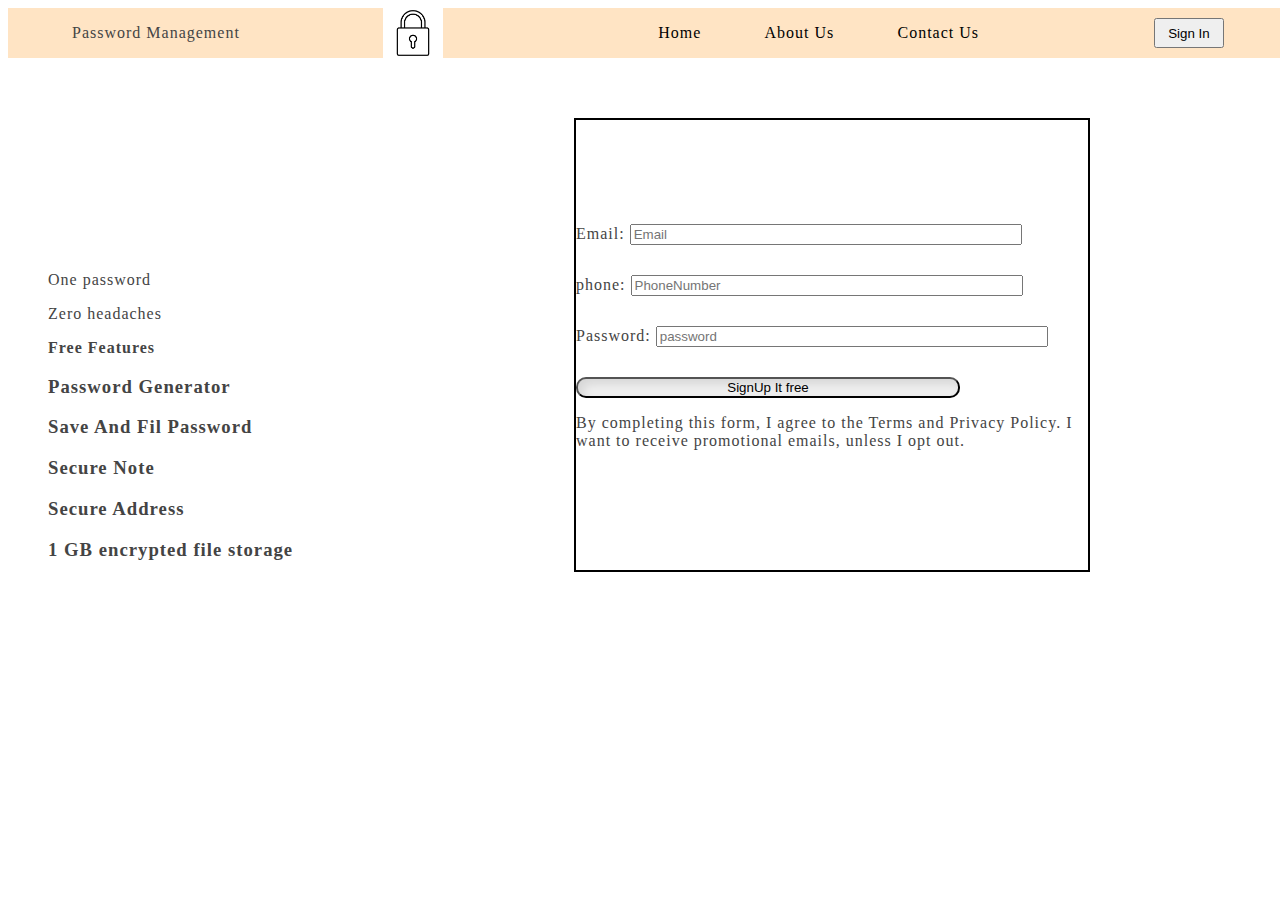
<file: index.html>
<!doctype html>
<html class="no-js" lang="">

<head>
  <meta charset="utf-8">
  <meta name="viewport" content="width=device-width, initial-scale=1">
  <title>Home Page</title>
  <link rel="stylesheet" href="css/style.css">
  <meta name="description" content="">

  <meta name="theme-color" content="#fafafa">
</head>

<body>
<div class="navWrapper">
  <div class="navBar">
    <p>Password Management</p>
    <img src="./img/images.png" class="logo">
    <ul>
      <li><a href="#">Home</a></li>
      <li><a href="#">About Us</a></li>
      <li><a href="#">Contact Us</a></li>
    </ul>
    <button>Sign In</button>
  </div>
</div>

<div class="holder">
  <div class="funtionality">
    <ul>
      <p>One password</p>
      <p>Zero headaches</p>
      <p><b>Free Features</b></p>
      <h3>Password Generator</h3>
      <h3>Save And Fil Password</h3>
      <h3>Secure Note</h3>
      <h3>Secure Address</h3>
      <h3>1 GB encrypted file storage</h3>
    </ul>
  </div>
  <div class="main_wrapper">
    <form action="#" class="form">

      <div class="Email>">
        <label class="userEmail">Email: </label>
        <input placeholder="Email" type="text">
      </div>

      <div class="phoneNumber">
        <label class="phoneNumber">phone: </label>
        <input placeholder="PhoneNumber" type="text">
      </div>

      <div class="password">
        <label class="password">Password: </label>
        <input placeholder="password" type="text">
      </div>

      <div>
        <button class="submit-button">SignUp It free </button>
        <p>By completing this form, I agree to the Terms and Privacy Policy.
          I want to receive promotional emails, unless I opt out.</p>
      </div>

    </form>
  </div>
</div>
</body>

</html>
</file>
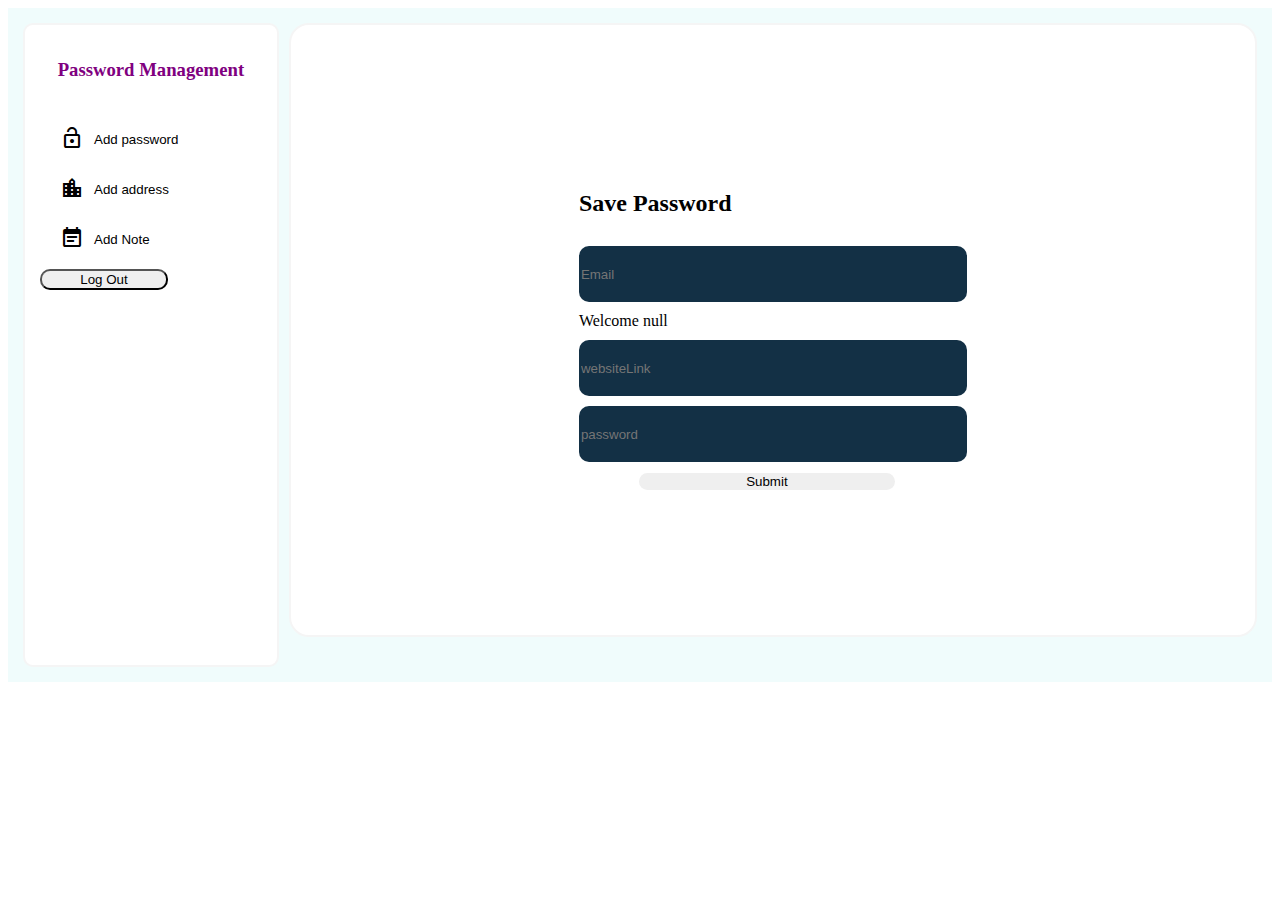
<file: dashboard.html>
<!DOCTYPE html>
<html lang="en">
<head>
  <meta charset="UTF-8">
  <title>DashBoard</title>
  <link rel="stylesheet" href="/css/dashboard.css">
  <link rel="stylesheet" href="https://fonts.googleapis.com/icon?family=Material+Icons">
</head>
<body>
<div class="user_header">
  <div class="boardBody">
    <div class="sidebar">
      <div class="companyName">
        <h3>Password Management</h3>
      </div>
      <button class="options" onclick="window.location.href='dashboard.html' ">
        <div class="icon">
          <!-- Material Icon -->
          <i class="material-icons">lock_open</i>
        </div>
        <div> Add password</div>
      </button>
      <button class="options" onclick="window.location.href='secure_address.html' ">
        <div class="icon">
          <!-- Material Icon -->
          <i class="material-icons">location_city</i>
        </div>
        <div>Add address</div>
      </button>
      <button class="options" onclick="window.location.href='secureNote.html' ">
        <div class="icon">
          <!-- Material Icon -->
          <i class="material-icons">event_note</i>
        </div>
        <div>Add Note</div>
      </button>
      <div>
        <button class="logOutDiv">Log Out</button>
      </div>
    </div>
    <div class="board">
      <form class="securePasswordForm">
        <div>
          <h2>Save Password</h2>
        </div>
        <div>
          <label class="email">
            <input placeholder="Email" type="email" class="emailInput">
          </label>
        </div>
        <div>
          <label class="userName">
            <input placeholder="UserName" type="text" class="userNameInput">
          </label>
        </div>
        <div>
          <label class="websiteLink">
            <input placeholder="websiteLink" type="text" class="websiteLinkInput">
          </label>
        </div>
        <div>
          <label class="password">
            <input placeholder="password" type="password" class="passwordInput">
          </label>
        </div>
        <div>
          <button class="submit-button">
            Submit
          </button>
        </div>
      </form>
    </div>
  </div>
</div>
<script src="/js/dashboard.js"></script>
</body>
</html>
</file>
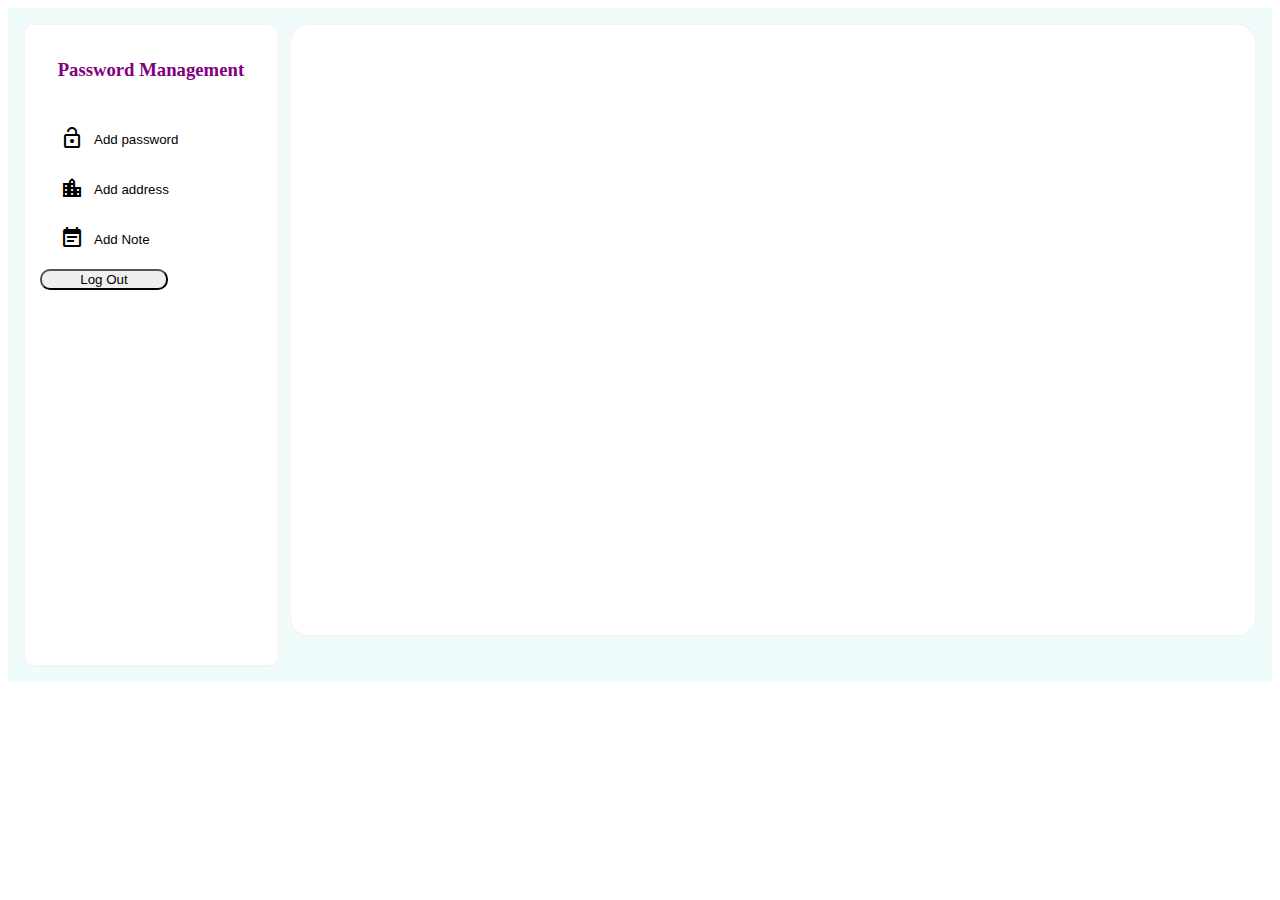
<file: findPassword.html>
<!DOCTYPE html>
<html lang="en">
<head>
  <meta charset="UTF-8">
  <title>DashBoard</title>
  <link rel="stylesheet" href="/css/dashboard.css">
  <link rel="stylesheet" href="https://fonts.googleapis.com/icon?family=Material+Icons">
</head>
<body>
<div class="user_header">
  <div class="boardBody">
    <div class="sidebar">
      <div class="companyName">
        <h3>Password Management</h3>
      </div>
      <button class="options" onclick="window.location.href='dashboard.html' ">
        <div class="icon">
          <!-- Material Icon -->
          <i class="material-icons">lock_open</i>
        </div>
        <div> Add password</div>
      </button>
      <button class="options" onclick="window.location.href='secure_address.html' ">
        <div class="icon">
          <!-- Material Icon -->
          <i class="material-icons">location_city</i>
        </div>
        <div>Add address</div>
      </button>
      <button class="options" onclick="window.location.href='secureNote.html' ">
        <div class="icon">
          <!-- Material Icon -->
          <i class="material-icons">event_note</i>
        </div>
        <div>Add Note</div>
      </button>
      <div>
        <button class="logOutDiv">Log Out</button>
      </div>
    </div>
    <div class="board">
    </div>
  </div>
</div>
<script src="/js/dashboard.js"></script>
</body>
</html>
</file>
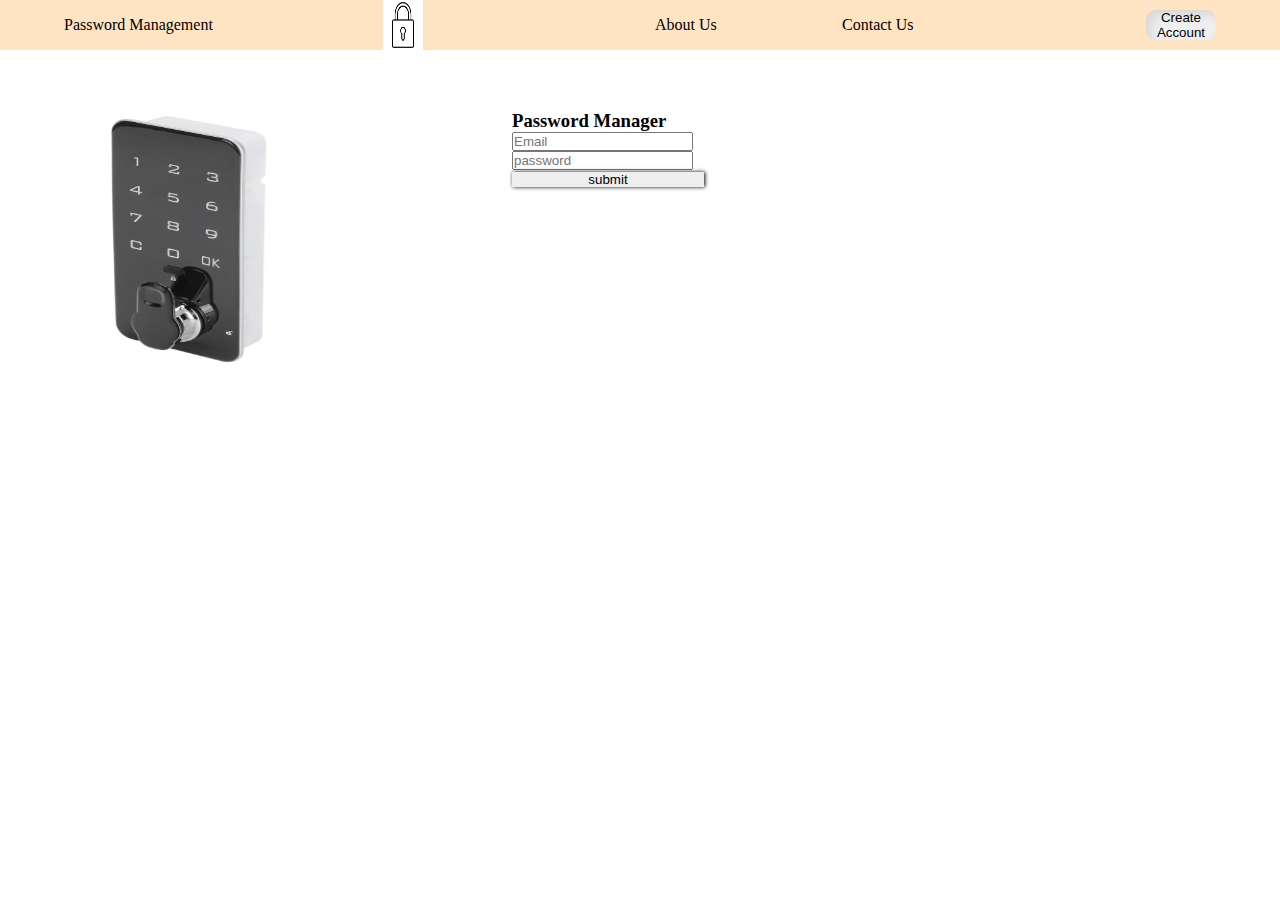
<file: logInPage.html>
<!DOCTYPE html>
<html lang="en">
<head>
  <meta charset="UTF-8">
  <title>LogIn</title>
  <link rel="stylesheet" href="./css/logIn.css">
</head>
<body>
<div class="login_nav_wrapper">
  <div class="login_nav_bar">
    <p>Password Management</p>
    <img src="./img/images.png" class="login_logo">
    <ul>
      <li><a href="#">About Us</a></li>
      <li><a href="#">Contact Us</a></li>
    </ul>
    <button class="login_Btn" onclick="window.location.href='register.html'">Create Account</button>
  </div>
</div>
<div class="login_holder">
  <img src="img/passwordlogin.webp" class="password_login_img">
  <div class="main_wrapper_login">
    <h3>Password Manager</h3>

    <form action="#" class="logInForm">

      <div class="login_email>">
        <!--      <label class="Email">Email: </label>-->
        <input placeholder="Email" type="email" class="logInEmail">
      </div>


      <div class="login_password">
        <!--      <label class="pass_word">password: </label>-->
        <input placeholder="password" type="password" class="logInPassword">
      </div>

      <div>
        <button class="login_submit_button">submit</button>
      </div>

    </form>
  </div>
</div>
<script src="/js/logIn.js"></script>
</body>
</html>
</file>
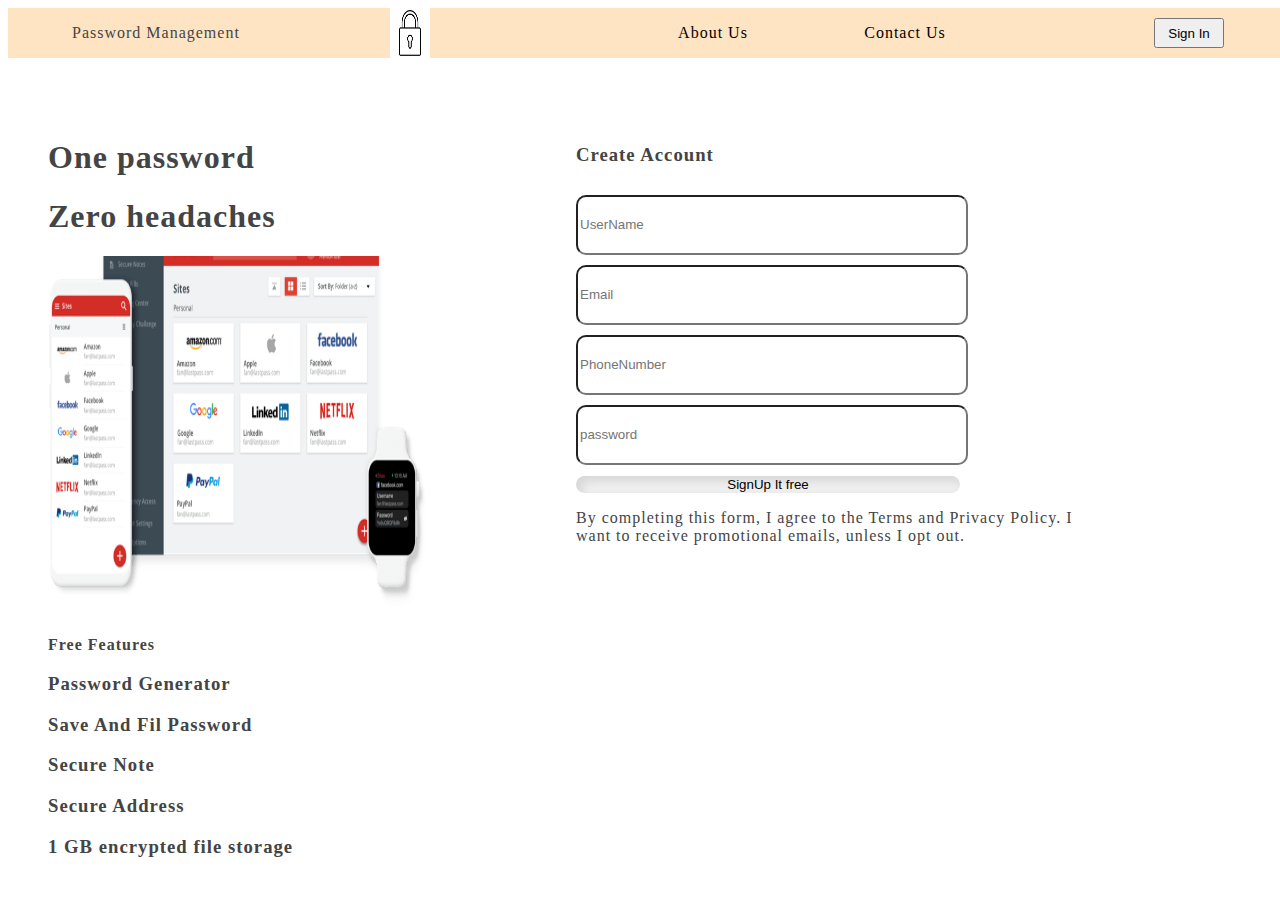
<file: register.html>
<!doctype html>
<html class="no-js" lang="">

<head>
  <meta charset="utf-8">
  <meta name="viewport" content="width=device-width, initial-scale=1">
  <title>Register Page</title>
  <link rel="stylesheet" href="css/register.css">
  <meta name="description" content="">

  <meta name="theme-color" content="#fafafa">
</head>

<body>
<div class="navWrapper">
  <div class="navBar">
    <p>Password Management</p>
    <img src="./img/images.png" class="logo">
    <ul>
<!--      <li><a href="#">Home</a></li>-->
      <li><a href="#">About Us</a></li>
      <li><a href="#">Contact Us</a></li>
    </ul>
    <button class="signUpBtn" onclick="window.location.href='logInPage.html' ">Sign In</button>
  </div>
</div>

 <div class="holder">
  <div class="funtionality">
    <ul>
      <h1>One password</h1>
      <h1>Zero headaches</h1>
      <img src="./img/img-lastpass-across-devices.png" class="create_accountImage" alt="passwordLock">
      <p><b>Free Features</b></p>
      <h3>Password Generator</h3>
      <h3>Save And Fil Password</h3>
      <h3>Secure Note</h3>
      <h3>Secure Address</h3>
      <h3>1 GB encrypted file storage</h3>
    </ul>
  </div>
  <div class="main_wrapper">
    <form action="#" class="form">

      <div>
        <h3>Create Account</h3>
      </div>

      <div class="userName>">
        <!--        <label class="userEmail">Email: </label>-->
        <input placeholder="UserName" type="text" class="userInput">
      </div>


      <div class="email>">
<!--        <label class="userEmail">Email: </label>-->
        <input placeholder="Email" type="email" class="emailInput">
      </div>

      <div class="phoneNumber">
<!--        <label class="phoneNumber">phone: </label>-->
        <input placeholder="PhoneNumber" type="text" class="phoneNumberInput">
      </div>

      <div class="password">
<!--        <label class="password">Password: </label>-->
        <input placeholder="password" type="password" class="passWordInput">
      </div>

      <div>
        <button class="submit-button">SignUp It free </button>
        <p>By completing this form,
        I agree to the Terms and Privacy Policy.
          I want to receive promotional emails, unless I opt out.</p>
      </div>
    </form>
  </div>
</div>
<script src="/js/register.js"></script>
</body>
</html>
</file>
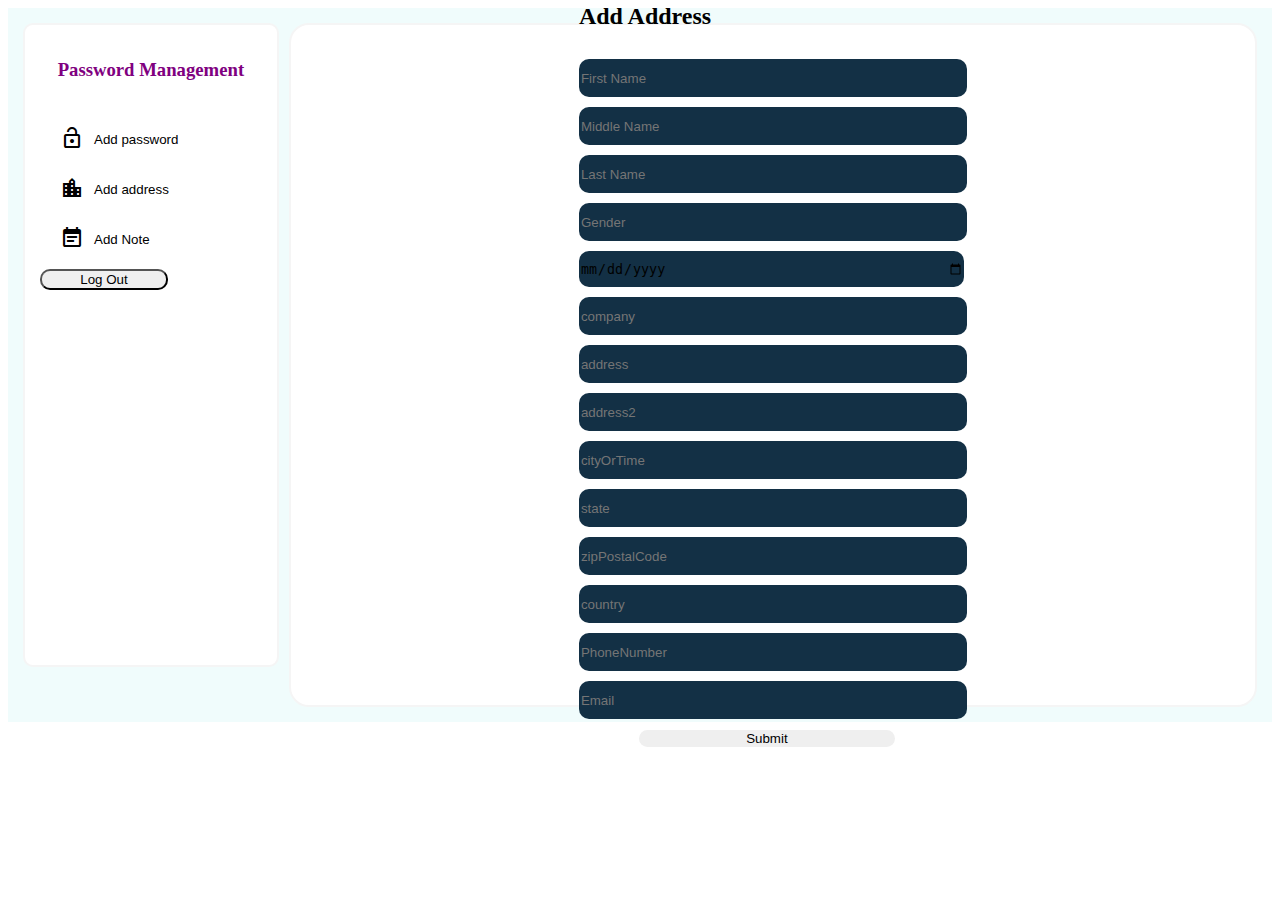
<file: secure_address.html>
<!DOCTYPE html>
<html lang="en">
<head>
  <meta charset="UTF-8">
  <title>DashBoard</title>
  <link rel="stylesheet" href="/css/secureAddress.css">
  <link rel="stylesheet" href="https://fonts.googleapis.com/icon?family=Material+Icons">
</head>
<body>
<div class="user_header">
  <div class="boardBody">
    <div class="sidebar">
      <div class="companyName">
        <h3>Password Management</h3>
      </div>
      <button class="options" onclick="window.location.href='dashboard.html' ">
        <div class="icon">
          <!-- Material Icon -->
          <i class="material-icons">lock_open</i>
        </div>
        <div> Add password</div>
      </button>
      <button class="options" onclick="window.location.href='secure_address.html' ">
        <div class="icon">
          <!-- Material Icon -->
          <i class="material-icons">location_city</i>
        </div>
        <div>Add address</div>
      </button>
      <button class="options" onclick="window.location.href='secureNote.html' ">
        <div class="icon">
          <!-- Material Icon -->
          <i class="material-icons">event_note</i>
        </div>
        <div>Add Note</div>
      </button>
      <div >
        <button class="logOutDiv">Log Out</button>
      </div>
    </div>
    <div class="board">
      <form class="secureAddressForm">
        <div>
          <h2>Add Address</h2>
        </div>
        <div>
          <label class="firstName">
            <input placeholder="First Name" type="text" class="firstNameInput">
          </label>
        </div>
        <div>
          <label class="middleName">
            <input placeholder="Middle Name" type="text" class="middleNameInput">
          </label>
        </div>
        <div>
          <label class="lastName">
            <input placeholder="Last Name" type="text" class="lastNameInput">
          </label>
        </div>
        <div>
          <label class="gender">
            <input placeholder="Gender" type="text" class="genderInput">
          </label>
        </div>
        <div>
          <label class="birthday">
            <input placeholder="Birthdays" type="date" class="birthdayInput">
          </label>
        </div>
        <div>
          <label class="company">
            <input placeholder="company" type="text" class="companyInput">
          </label>
        </div>
        <div>
          <label class="address">
            <input placeholder="address" type="text" class="addressInput">
          </label>
        </div>
        <div>
          <label class="address2">
            <input placeholder="address2" type="text" class="address2Input">
          </label>
        </div>
        <div>
          <label class="cityOrTime">
            <input placeholder="cityOrTime" type="text" class="cityOrTimeInput">
          </label>
        </div>
        <div>
          <label class="state">
            <input placeholder="state" type="text" class="stateInput">
          </label>
        </div>
        <div>
          <label class="zipPostalCode">
            <input placeholder="zipPostalCode" type="text" class="zipPostalCodeInput">
          </label>
        </div>
        <div>
          <label class="country">
            <input placeholder="country" type="text" class="countryInput">
          </label>
        </div>
        <div>
          <label class="phone">
            <input placeholder="PhoneNumber" type="text" class="phoneNumberInput">
          </label>
        </div>
        <div>
          <label class="email">
            <input placeholder="Email" type="email" class="emailInput">
          </label>
        </div>
        <div>
          <button class="submit-button">
            Submit
          </button>
        </div>
      </form>
    </div>
  </div>
</div>
<script src="/js/secure_Address.js"></script>
</body>
</html>
</file>
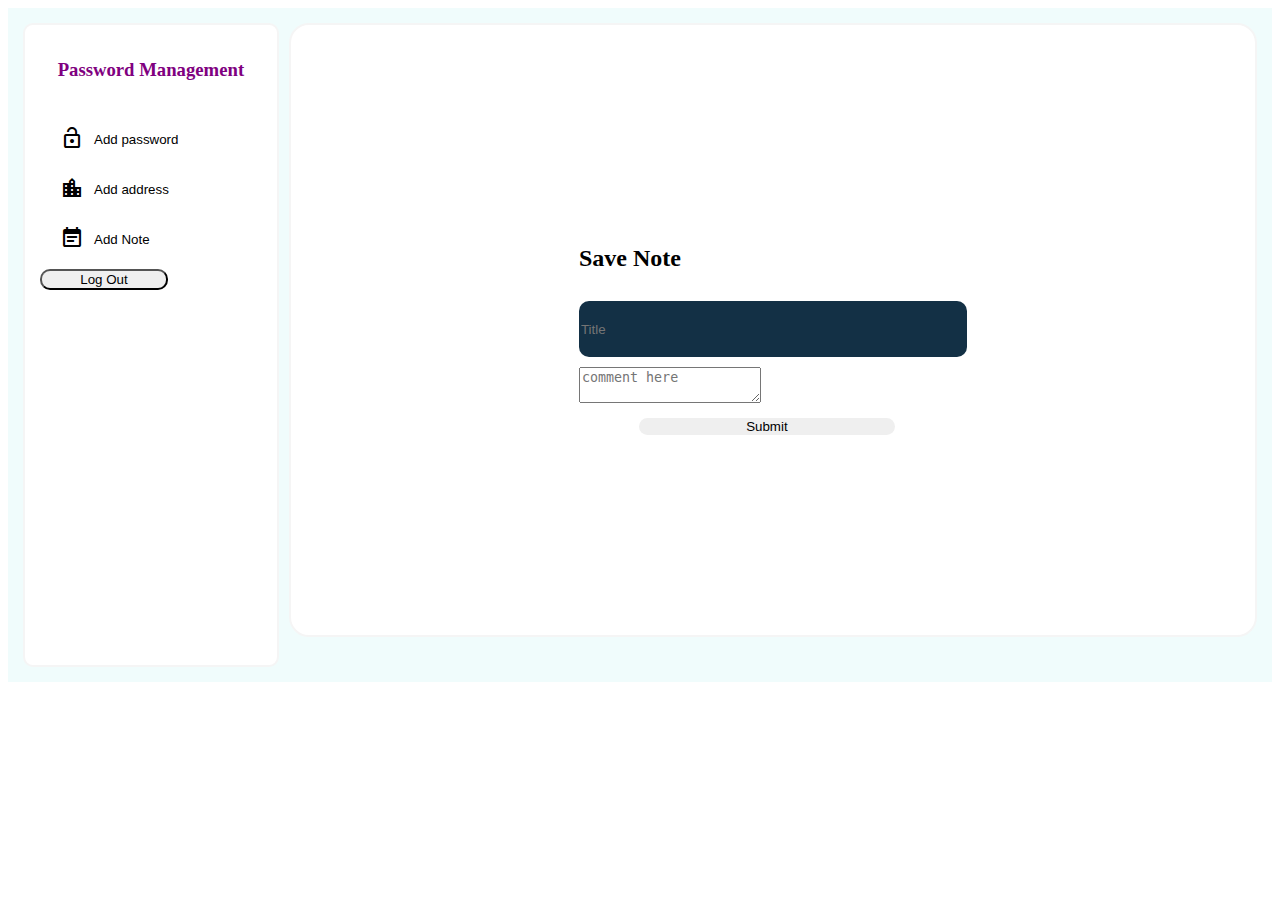
<file: secureNote.html>
<!DOCTYPE html>
<html lang="en">
<head>
  <meta charset="UTF-8">
  <title>DashBoard</title>
  <link rel="stylesheet" href="/css/secureNote.css">
  <link rel="stylesheet" href="https://fonts.googleapis.com/icon?family=Material+Icons">
</head>
<body>
<div class="user_header">
  <div class="boardBody">
    <div class="sidebar">
      <div class="companyName">
        <h3>Password Management</h3>
      </div>
      <button class="options" onclick="window.location.href='dashboard.html' ">
        <div class="icon">
          <!-- Material Icon -->
          <i class="material-icons">lock_open</i>
        </div>
        <div> Add password</div>
      </button>
      <button class="options" onclick="window.location.href='secure_address.html' ">
        <div class="icon">
          <!-- Material Icon -->
          <i class="material-icons">location_city</i>
        </div>
        <div>Add address</div>
      </button>
      <button class="options" onclick="window.location.href='secureNote.html' ">
        <div class="icon">
          <!-- Material Icon -->
          <i class="material-icons">event_note</i>
        </div>
        <div>Add Note</div>
      </button>
      <div>
        <button class="logOutDiv">Log Out</button>
      </div>
    </div>
    <div class="board">
      <form class="secureNoteForm">
        <div>
          <h2>Save Note</h2>
        </div>
        <div>
          <label class="title">
            <input placeholder="Title" type="text" class="titleInput">
          </label>
        </div>
        <div>
          <label class="content">
            <textarea placeholder="comment here" class="contentArea"></textarea>
          </label>
        </div>
        <div>
          <button class="submit-button">
            Submit
          </button>
        </div>
      </form>
    </div>
  </div>
</div>
<script src="/js/secureNote.js"></script>
</body>
</html>
</file>
<file: css/style.css>
body{
  font-family: Tahoma;
  color: #444;
  letter-spacing: 1px;
}
.navWrapper{
  width: 100vw;
  background-color: bisque;
  margin-bottom: 60px;
}

.navBar{
  width: 90vw;
  display: flex;
  justify-content: space-between;
  align-items: center;
  margin: auto;
  height: 50px;
}

.navBar ul a{
  text-decoration: none;
  color: black;
}

.navBar ul li{
  list-style: none;
}

.navBar ul{
  width: 30vw;
  display: flex;
  justify-content: space-around;
}

.navBar button{
  width: 70px;
  height: 30px;
}
.logo{
  width: 60px;
  height: 60px;
}
.main_wrapper{
  display: flex;
  border: 2px solid black;
  width: 40vw;
  height: 50vh;
  align-items: center;
  margin: auto;
}
.holder{
  display: flex;
  flex-direction: row;
  align-items: center;
}
.funtionality{
  width: 30vw;
  height: 20vh;
}
.submit-button{
  width: 30vw;
  border-radius: 10px;
  box-shadow: inset  5px 5px 10px rgba(0, 0, 0, 0.10);
}
.submit-button :hover{
  background-color: green;
  color: yellow;
}
.form input {
  width: 30vw;
}
.form{
  justify-content: space-between;
  display: flex;
  flex-direction: column;
  gap: 30px;
}
.input[type=text], select, textarea {
  width: 100%;
  padding: 12px;
  border: 1px solid #ccc;
  border-radius: 4px;
  resize: vertical;
}
</file>
<file: css/dashboard.css>
.sidebar{
  width: 230px;
  height: 610px;
  background: white;
  border-radius: 10px;
  border:solid 2px whitesmoke;
  padding: 15px;

}
.user_header{
  background: #F0FCFC;
  padding: 15px;
}
.companyName{
  display: flex;
  justify-content: center;
  margin-bottom: 20px;
  color: purple;
}
.options{
  display: flex;
  gap: 10px;
  margin-bottom: 10px;
  width: 180px;
  height: 40px;
  border-radius: 40px;
  border: none;
  align-items: center;
  background: none;
  padding: 20px;
}
.options:hover{
  border-radius: 40px;
  border: none;
  align-items: center;
  cursor: pointer;
  background: rgb(237, 190, 237);

}
.icon {
  size: 48px;
  color: black;
}
.board{
  width: 1000px;
  height: 610px;
  background: white;
  border-radius: 20px;
  border: solid 2px whitesmoke;
  display: flex;
  align-items: center;
  justify-content: center;
}
.boardBody{
  display: flex;
  gap: 10px;
}

.securePasswordForm{
  justify-content: space-between;
  display: flex;
  flex-direction: column;
  gap: 10px;
}
.securePasswordForm input {
  width: 30vw;
  height: 6vh;
  border-radius: 10px;
  background-color: rgb(19, 48, 69);
  border: none;
}
.holdingForm{
  display: flex;
  border: 2px solid black;
  width: 40vw;
  height: 50vh;
  align-items: center;
  margin: auto;
  gap: 2px;
}
.securePasswordForm button{
  width: 20vw;
  border-radius: 10px;
  cursor: pointer;
  border: none;
  height: 10%;
  margin-left: 60px;
}
.logOutDiv{
  width: 10vw;
  height: 10%;
  border-radius: 10px;
  cursor: pointer;
}
</file>
<file: css/logIn.css>
* {
  margin: 0;
  padding: 0;
}
.main_wrapper_login{
  /*border: 5px solid #000;*/
  width: 50vw;
  margin: auto;
  height: 30vh;
  display: flex;
  flex-direction: column;
  justify-items: center;
}
.form{
  display: flex;
  flex-direction: column;
  justify-content: space-between;
  height: inherit;
}
.login_submit_button{
  border: none;
  width: 30%;
  height: 80%;
  cursor: pointer;
  box-shadow: 1px 0px 4px black;
}
.login_submit_button:hover{
  background: white;
  color: black;
}
.login_nav_wrapper{
  width: 100vw;
  background-color: bisque;
  margin-bottom: 60px;
}

.login_nav_bar{
  width: 90vw;
  display: flex;
  justify-content: space-between;
  align-items: center;
  margin: auto;
  height: 50px;
}

.login_nav_bar ul a{
  text-decoration: none;
  color: black;
}

.login_nav_bar ul li{
  list-style: none;
}

.login_nav_bar ul{
  width: 30vw;
  display: flex;
  justify-content: space-around;
}

.login_nav_bar button{
  width: 70px;
  height: 30px;
}
.login_logo{
  width: 40px;
  height: 60px;
}
.login_Btn {
  width: 30vw;
  border-radius: 10px;
  cursor: pointer;
  box-shadow: inset  5px 5px 10px rgba(0, 0, 0, 0.10);
  border: none;
  height: 10%;
}
.form input {
  width: 30vw;
  height: 6vh;
  border-radius: 10px;
}
.login_holder{
  display: flex;
  flex-direction: row;
}
.password_login_img{
  width: 30vw;
  height: 20vw;
}
</file>
<file: css/register.css>
body{
  font-family: Tahoma;
  color: #444;
  letter-spacing: 1px;
}
.navWrapper{
  width: 100vw;
  background-color: bisque;
  margin-bottom: 60px;
}

.navBar{
  width: 90vw;
  display: flex;
  justify-content: space-between;
  align-items: center;
  margin: auto;
  height: 50px;
}

.navBar ul a{
  text-decoration: none;
  color: black;
}

.navBar ul li{
  list-style: none;
}

.navBar ul{
  width: 30vw;
  display: flex;
  justify-content: space-around;
}

.navBar button{
  width: 70px;
  height: 30px;
}
.logo{
  width: 40px;
  height: 60px;
}
.main_wrapper{
  display: flex;
  /*border: 2px solid black;*/
  width: 40vw;
  height: 50vh;
  align-items: center;
  margin: auto;
}
.holder{
  display: flex;
  flex-direction: row;
  align-items: inherit;
  /*align-items: center;*/
}
.create_accountImage{
  width: 30vw;
  height: 40vh;
}
.funtionality{
  width: 30vw;
  height: 20vh;
}
.submit-button {
  width: 30vw;
  border-radius: 10px;
  cursor: pointer;
  box-shadow: inset  5px 5px 10px rgba(0, 0, 0, 0.10);
  border: none;
  height: 10%;
}
.form input {
  width: 30vw;
  height: 6vh;
  border-radius: 10px;
}
.form {
  justify-content: space-between;
  display: flex;
  flex-direction: column;
  gap: 10px;
}
.accept{
  display: flex;
  flex-direction: row;
  width: 10vw;
  height: 20vh;
}
</file>
<file: css/secureAddress.css>
.sidebar{
  width: 230px;
  height: 610px;
  background: white;
  border-radius: 10px;
  border:solid 2px whitesmoke;
  padding: 15px;

}
.user_header{
  background: #F0FCFC;
  padding: 15px;
}
.companyName{
  display: flex;
  justify-content: center;
  margin-bottom: 20px;
  color: purple;
}
.options{
  display: flex;
  gap: 10px;
  margin-bottom: 10px;
  width: 180px;
  height: 40px;
  border-radius: 40px;
  border: none;
  align-items: center;
  background: none;
  padding: 20px;
}
.options:hover{
  border-radius: 40px;
  border: none;
  align-items: center;
  cursor: pointer;
  background: rgb(237, 190, 237);

}
.icon {
  size: 48px;
  color: black;
}
.board{
  width: 1000px;
  height: 680px;
  background: white;
  border-radius: 20px;
  border: solid 2px whitesmoke;
  display: flex;
  align-items: center;
  justify-content: center;
}
.boardBody{
  display: flex;
  gap: 10px;
}

.secureAddressForm{
  justify-content: space-between;
  display: flex;
  flex-direction: column;
  gap: 10px;
}
.secureAddressForm input {
  width: 30vw;
  height: 4vh;
  border-radius: 10px;
  background-color: rgb(19, 48, 69);
  border: none;
}
.holdingForm{
  display: flex;
  border: 2px solid black;
  width: 40vw;
  height: 50vh;
  align-items: center;
  margin: auto;
  gap: 2px;
}
.secureAddressForm button{
  width: 20vw;
  border-radius: 10px;
  cursor: pointer;
  border: none;
  height: 10%;
  margin-left: 60px;
}
.logOutDiv{
  width: 10vw;
  height: 10%;
  border-radius: 10px;
  cursor: pointer;
}
</file>
<file: css/secureNote.css>
.sidebar{
  width: 230px;
  height: 610px;
  background: white;
  border-radius: 10px;
  border:solid 2px whitesmoke;
  padding: 15px;

}
.user_header{
  background: #F0FCFC;
  padding: 15px;
}
.companyName{
  display: flex;
  justify-content: center;
  margin-bottom: 20px;
  color: purple;
}
.options{
  display: flex;
  gap: 10px;
  margin-bottom: 10px;
  width: 180px;
  height: 40px;
  border-radius: 40px;
  border: none;
  align-items: center;
  background: none;
  padding: 20px;
}
.options:hover{
  border-radius: 40px;
  border: none;
  align-items: center;
  cursor: pointer;
  background: rgb(237, 190, 237);

}
.icon {
  size: 48px;
  color: black;
}
.board{
  width: 1000px;
  height: 610px;
  background: white;
  border-radius: 20px;
  border: solid 2px whitesmoke;
  display: flex;
  align-items: center;
  justify-content: center;
}
.boardBody{
  display: flex;
  gap: 10px;
}

.secureNoteForm{
  justify-content: space-between;
  display: flex;
  flex-direction: column;
  gap: 10px;
}
.secureNoteForm input {
  width: 30vw;
  height: 6vh;
  border-radius: 10px;
  background-color: rgb(19, 48, 69);
  border: none;
}
.holdingForm{
  display: flex;
  border: 2px solid black;
  width: 40vw;
  height: 50vh;
  align-items: center;
  margin: auto;
  gap: 2px;
}
.secureNoteForm button{
  width: 20vw;
  border-radius: 10px;
  cursor: pointer;
  border: none;
  height: 10%;
  margin-left: 60px;
}
.logOutDiv{
  width: 10vw;
  height: 10%;
  border-radius: 10px;
  cursor: pointer;
}
</file>
